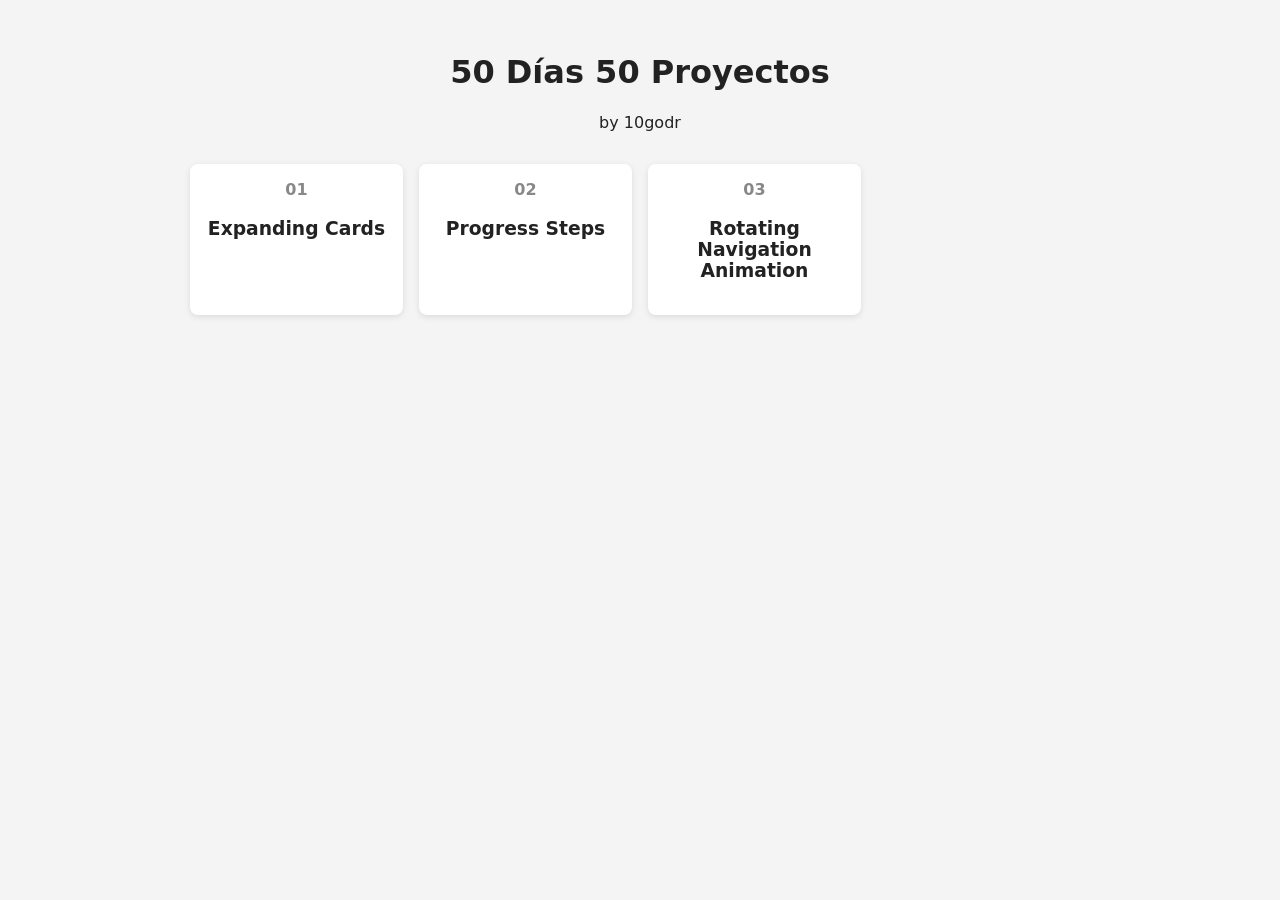
<file: index.html>
<!-- index.html en la raíz del repo -->
<!DOCTYPE html>
<html lang="es">
<head>
  <meta charset="UTF-8">
  <meta name="viewport" content="width=device-width, initial-scale=1.0">
  <title>50 Días 50 Proyectos - Frontend</title>
  <link rel="stylesheet" href="style.css">
</head>
<body>
  <h1>50 Días 50 Proyectos</h1>
<p>by <a href="https://github.com/10godr" target="_blank" rel="noopener noreferrer">10godr</a></p>

  <main class="projects-grid">

      <!-- Dia 1 --->
    <a href="./01-expanding-cards/" class="card">
      <span>01</span>
      <h3>Expanding Cards</h3>
    </a>
    <!-- Dia 2 --->
    <a href="./02-progress-steps/" class="card">
      <span>02</span>
      <h3>Progress Steps</h3>
    </a>
    <!-- Dia 3 --->
    <a href="./03-rotating-navigation-animation/" class="card">
      <span>03</span>
      <h3>Rotating Navigation Animation</h3>
    </a>
  </main>
  <script src="script.js"></script>
</body>
</html>
</file>
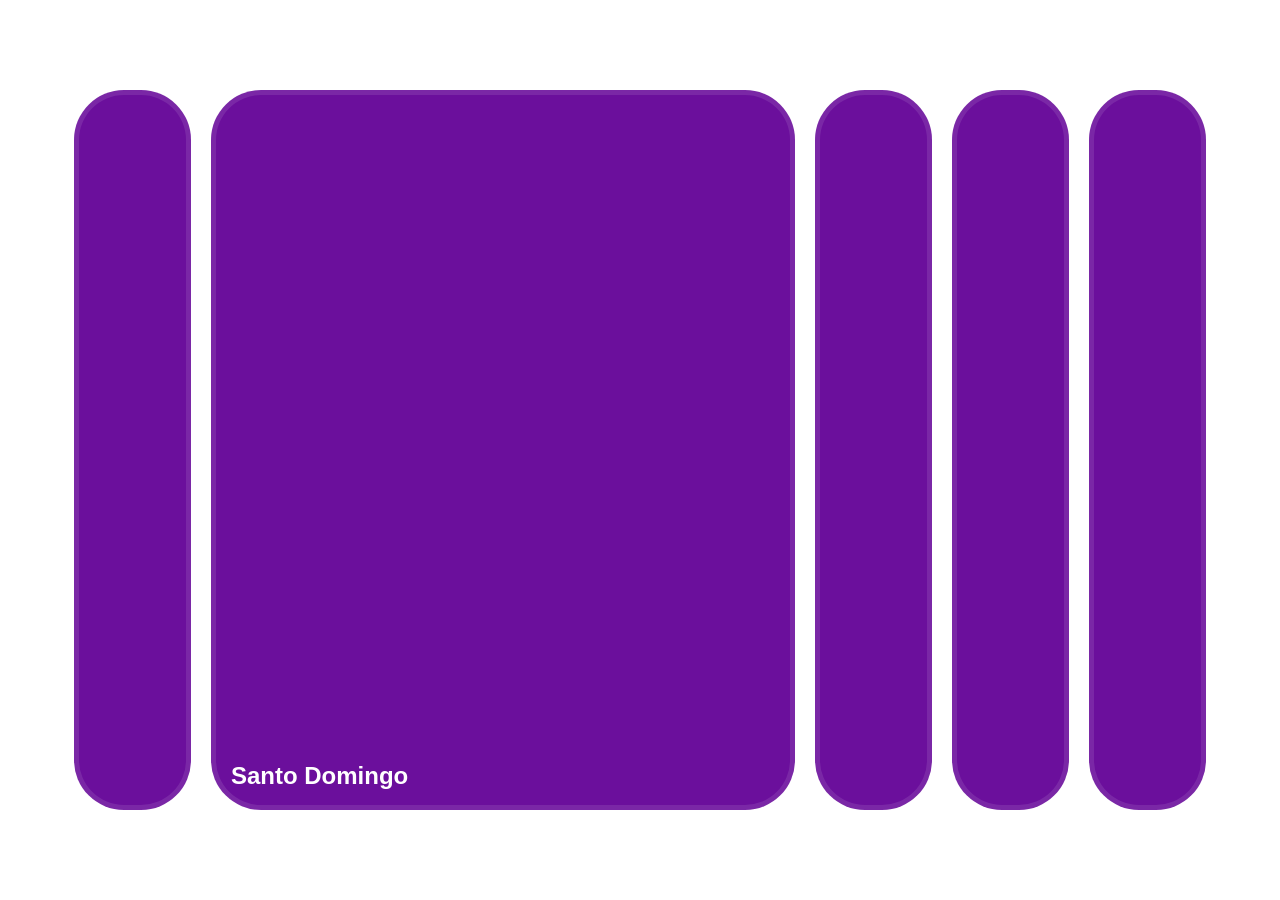
<file: 01-expanding-cards/index.html>
<!DOCTYPE html>
<html lang="en">
<head>
    <meta charset="UTF-8">
    <meta name="viewport" content="width=device-width, initial-scale=1.0">
    <title>01 Expanding Cards</title>
    <link rel="stylesheet" href="style.css">
</head>
<body>
    <div class="container">
        <div class="panel"
        style="background-image: url('https://plus.unsplash.com/premium_photo-1670689708155-6841be26db33?q=80&w=1615&auto=format&fit=crop&ixlib=rb-4.1.0&ixid=NHwxMjA3fDA%3D');">
            <h3>Explore Dominican Republic</h3>
        </div>
        <div class="panel active"
        style="background-image: url('https://images.unsplash.com/photo-1591720170982-c36bac4f7710?q=80&w=1075&auto=format&fit=crop&ixlib=rb-4.1.0&ixid=NHwxMjA3fDA%3D');"> 
            <h3>Santo Domingo</h3>
        </div>
        <div class="panel"
        style="background-image: url('https://images.unsplash.com/photo-1718818790883-8c9d252e6be4?q=80&w=735&auto=format&fit=crop&ixlib=rb-4.1.0&ixid=NHwxMjA3fDA%3D');">  
            <h3>Santiago de los Caballeros</h3>
        </div>
        <div class="panel "
        style="background-image: url('https://images.unsplash.com/photo-1713548492352-4443e51337f1?q=80&w=1547&auto=format&fit=crop&ixlib=rb-4.1.0&ixid=NHwxMjA3fDA%3D  ');">
            <h3>Puerto Plata</h3>
        </div>
        <div class="panel"
        style="background-image: url('https://images.unsplash.com/photo-1683911981934-bd959c8296f1?q=80&w=1170&auto=format&fit=crop&ixlib=rb-4.1.0&ixid=NHwxMjA3fDA%3D');">
            <h3>Barahona</h3>
        </div>
    </div>
    <script src="script.js"></script> 
</body>
</html>
</file>
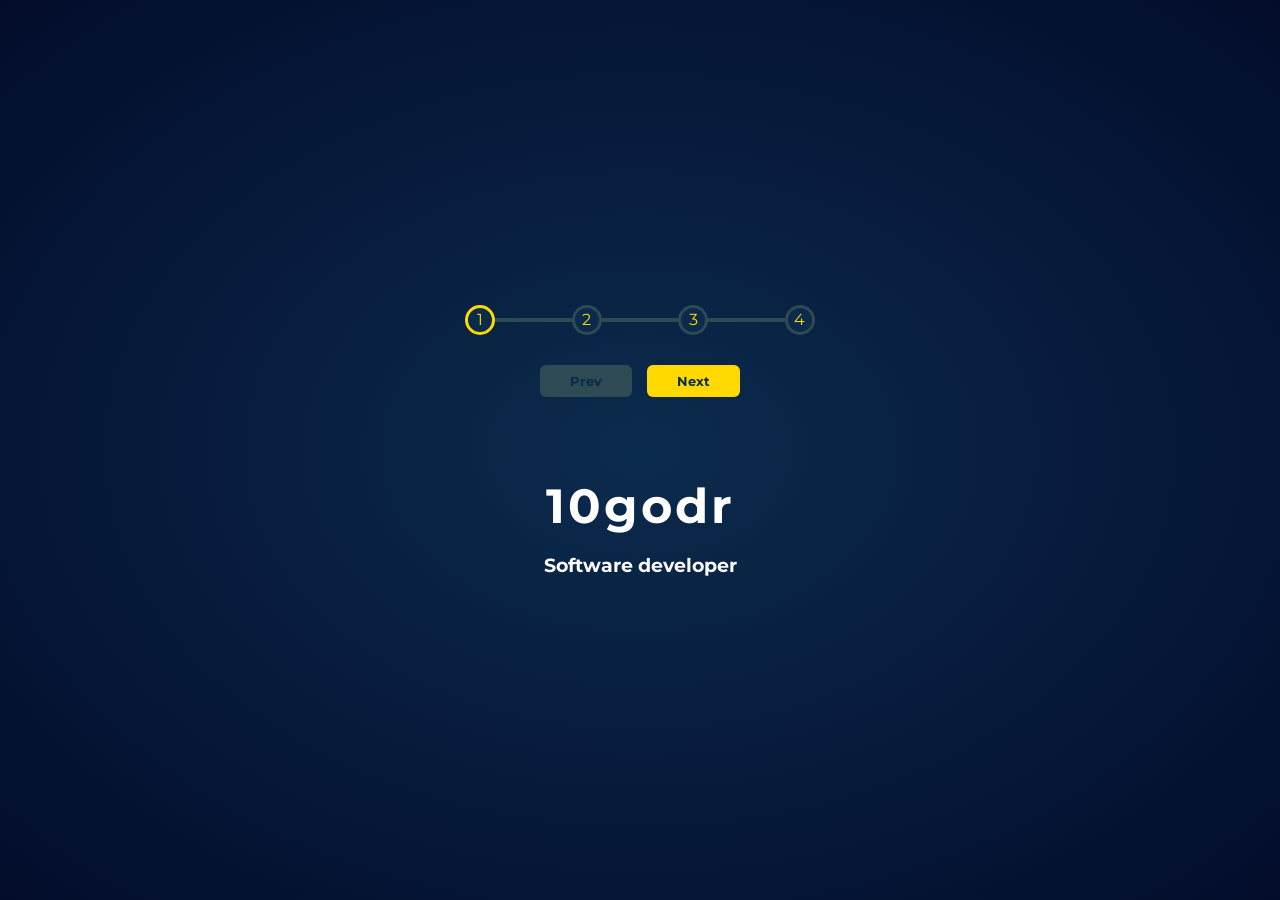
<file: 02-progress-steps/index.html>
<!DOCTYPE html>
<html lang="en">
<head>
    <meta charset="UTF-8">
    <meta name="viewport" content="width=device-width, initial-scale=1.0">

    <title>02 - Progress Steps</title>

    <link rel="stylesheet" href="style.css">
    <script src="script.js" defer></script>
    <link rel="preconnect" href="https://fonts.googleapis.com">
    <link href="<link rel="preconnect" href="https://fonts.googleapis.com">
<link rel="preconnect" href="https://fonts.gstatic.com" crossorigin>
<link href="https://fonts.googleapis.com/css2?family=Montserrat:ital,wght@0,100..900;1,100..900&display=swap" rel="stylesheet">

</head>
<body>
    <div class="container">
        <div class="progress-container">
            <div class="progress" id="progress"></div>
            <div class="circle circle-active">1</div>
            <div class="circle">2</div> 
            <div class="circle">3</div>
            <div class="circle">4</div>
        </div>
       

        <div class="buttons">
           <button class="btn" id="prev" disabled>Prev</button>
            <button class="btn" id="next">Next</button>
        </div>
    </div>
    <header class="perfil">
                <h1>10godr</h1>
                <h3>Software developer</h3>
        </header>
</body>
</html>
</file>
<file: style.css>
* {
  box-sizing: border-box;
}

body {
  font-family: system-ui, sans-serif;
  background: #f4f4f4;
  color: #222;
  margin: 0;
  padding: 2rem 1rem;
  text-align: center;
}

.projects-grid {
  display: grid;
  grid-template-columns: repeat(auto-fill, minmax(180px, 1fr));
  gap: 1rem;
  max-width: 900px;
  margin: 2rem auto;
}

.card {
  background: #fff;
  border-radius: 8px;
  padding: 1rem;
  text-decoration: none;
  color: inherit;
  box-shadow: 0 2px 6px rgba(0, 0, 0, 0.1);
  transition: transform 0.2s;
}

.card:hover {
  transform: translateY(-4px);
}

.card span {
  color: #888;
  font-weight: bold;
}


/* pa el link de github */
a {
    color: inherit;
    text-decoration: none;
}

a:hover {
    text-decoration: underline;
}
</file>
<file: 01-expanding-cards/style.css>
@import url('https://fonts.googleapis.com/css2?family=Roboto:wght@400;700&display=swap');
/* font family */

* {
    box-sizing: border-box;
}

body{
    font-family: 'Muli', sans-serif;
    display: flex;
    align-items: center;    
    justify-content: center;
    height: 100vh;
    margin: 0;
    overflow: hidden;
}

.container {
    display: flex;
    width: 90vw;
    max-width: 1200px;
}

.panel {
    background: #6B0F9C;
    background-size: cover;
    background-position: center;
    background-repeat: no-repeat;
    height: 80vh;
    border-radius: 50px;
    cursor: pointer;
    margin: 10px;
     box-shadow: inset 0 0 0 5px rgba(255,255,255,0.1);
    color: #fff;
    text-align: center;
    align-items: center;
    justify-content: center;
    font-size: 2rem;
    flex: 1;
    display: flex;
    flex-direction: column;
    transition: all 0.7s ease-in;
    position: relative;
}

.panel h3 {
    margin-bottom: 0;
    font-size: 24px;
    position: absolute;
    bottom: 20px;
    left: 20px;
    margin: 0;
    opacity: 0;
}

.panel.active {
    flex: 5;

}

.panel.active {
    flex: 5;
}

.panel.active h3 {
    opacity: 1;
    transition: opacity 0.3s ease-in 0.4s;
}

/* Media Queries for responsiveness */
@media (max-width: 768px) {
    .container {
        flex-direction: column;
        height: 100vh;
    }

    .panel {
        height: 20vh;
        margin: 5px 0;
    }

    .panel.active {
        flex: 3;
    }
}
</file>
<file: 02-progress-steps/style.css>
/* box-sizing en todos los elementos (no se hereda, por eso va en *) */
* {
    box-sizing: border-box;
}

:root {
    --fondo: #0b2b4d;        /* color del centro (también lo usan los círculos) */
    --fondo-borde: #030c2b;  /* color de las orillas */
    --primario: #ffd900;
    --apagado: #2e4a52;
}

body{
    margin: 0;
    padding: 0;
    font-family: 'Montserrat', sans-serif;
    display: flex;
    align-items: center;
    justify-content: center;
    flex-direction: column;
    height: 100vh;
    background: radial-gradient(ellipse at center, var(--fondo), var(--fondo-borde));
}

.progress-container {
    width: 350px;
    max-width: 100%;
    display: flex;
    justify-content: space-between;
    position: relative;
    z-index: 0; /* encierra los z-index de las líneas y círculos aquí dentro */
}

/* Línea gris de fondo: siempre completa */
.progress-container::before {
    content: '';
    position: absolute;
    top: 50%;
    left: 0;
    transform: translateY(-50%);
    width: 100%;
    height: 4px;
    background: var(--apagado);
    z-index: -1;
}

/* Línea primario: JS cambiará su width */
.progress {
    position: absolute;
    top: 50%;
    left: 0;
    transform: translateY(-50%);
    width: 0%;
    height: 4px;
    background: var(--primario);
    z-index: -1;
    transition: width 0.4s ease;
}

/* Los círculos van encima de las líneas y las tapan con su fondo */
.circle {
    width: 30px;
    height: 30px;
    background: var(--fondo);
    border-radius: 50%;
    display: flex;
    align-items: center;
    justify-content: center;
    position: relative;
    z-index: 1;
    border: 3px solid var(--apagado);
    color: var(--primario);
    transition: border-color 0.4s ease;
}

.circle-active {
   border-color: var(--primario);
}


.buttons {
    display: flex;
    justify-content: center;
    gap: 15px;
    margin-top: 30px;
}

.btn {
    background: var(--primario);
    color: var(--fondo);
    border: none;
    border-radius: 6px;
    padding: 8px 30px;
    font-family: inherit;
    font-weight: bold;
    cursor: pointer;
    transition: background 0.3s ease, transform 0.1s ease;
}

.btn:active {
    transform: scale(0.95);
}

.btn:disabled {
    background: var(--apagado);
    cursor: not-allowed;
}

.perfil {
    text-align: center;
    color: white;
    margin-top: 80px;
}

.perfil h1 {
    font-size: 3rem;
    letter-spacing: 3px;
    margin: 0;
}

.perfil p {
    letter-spacing: 1px;
    margin-top: 10px;
}
</file>
